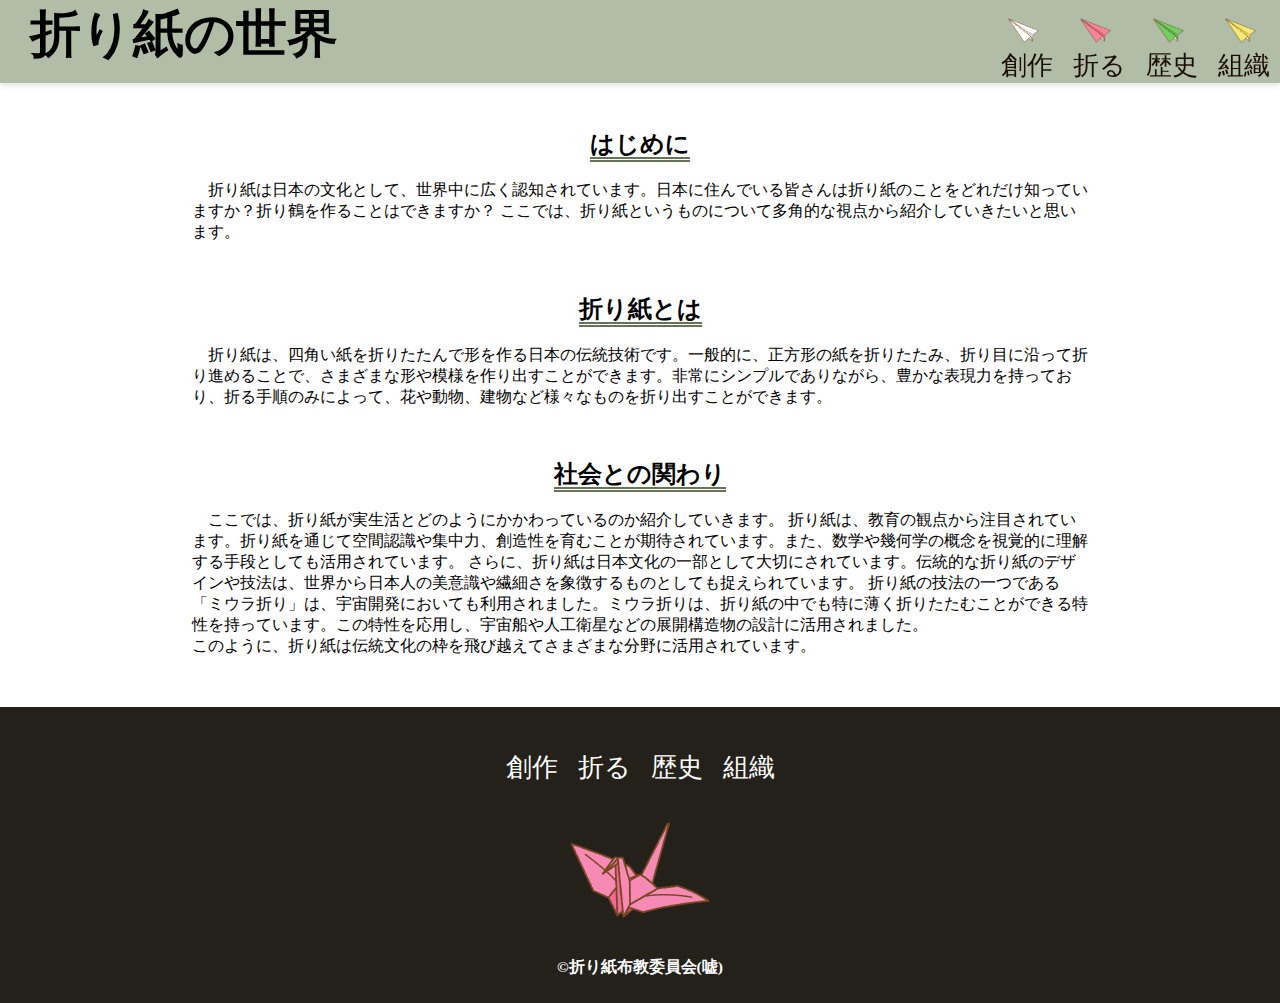
<file: index.html>
<!DOCTYPE html>
<html lang="jp">
<head>
  <meta charset="UTF-8">
  <meta name="折り紙の世界" content="width=device-width, initial-scale=1.0">
  <link rel="stylesheet" href="css/style.css">
  <title>折り紙の世界</title>
  <script src="https://code.jquery.com/jquery-2.2.0.min.js" type="text/javascript"></script>
  <script src="js/main.js" type="text/javascript"></script>
</head>
<body>
  <header class="header">
    <div class="header-inner">
      <h1 class="title"><a href="index.html">折り紙の世界</a></h1>
      <div class="menu-button">
        <span></span>
        <span></span>
        <span></span>
      </div>
        <nav class="site-menu">
          <ul>
            <li><a href="creation.html"><img class="header-img" src="images/紙飛行機(白).png" alt="">創作</a></li>
            <li><a href="make.html"><img class="header-img" src="images/紙飛行機(ピンク).png" alt="">折る</a></li>
            <li><a href="history.html"><img class="header-img" src="images/紙飛行機(緑).png" alt="">歴史</a></li>
            <li><a href="organization.html"><img class="header-img" src="images/紙飛行機(黄色).png" alt="">組織</a></li>
          </ul>
        </nav>
    </div>
  </header>

  <!-- ヘッダー例 -->
  <!-- <header class="header">
    <div class="header-inner">
        <a class="header-logo" href="index.html">
            <img src="images/common/logo.png" alt="ロゴ">
        </a>
        <button class="toggle-menu-button"></button>
        <div class="header-site-menu">
            <nav class="site-menu">
                <ul>
                    <li><a href="concept.html">コンセプト</a></li>
                    <li><a href="members.html">メンバー</a></li>
                    <li><a href="access.html">アクセス</a></li>
                </ul>
            </nav>
        </div>
    </div>
</header> -->

<main class="main">
<div>
  <h2 class="title1"><span class="line">はじめに</span></h2>
  <p>折り紙は日本の文化として、世界中に広く認知されています。日本に住んでいる皆さんは折り紙のことをどれだけ知っていますか？折り鶴を作ることはできますか？
    ここでは、折り紙というものについて多角的な視点から紹介していきたいと思います。
    </p>
  <h2 class="title2"><span class="line">折り紙とは</span></h2>
  <p>折り紙は、四角い紙を折りたたんで形を作る日本の伝統技術です。一般的に、正方形の紙を折りたたみ、折り目に沿って折り進めることで、さまざまな形や模様を作り出すことができます。非常にシンプルでありながら、豊かな表現力を持っており、折る手順のみによって、花や動物、建物など様々なものを折り出すことができます。</p>
  <h2 class="title3"><span class="line">社会との関わり</span></h2>
  <p>ここでは、折り紙が実生活とどのようにかかわっているのか紹介していきます。

    折り紙は、教育の観点から注目されています。折り紙を通じて空間認識や集中力、創造性を育むことが期待されています。また、数学や幾何学の概念を視覚的に理解する手段としても活用されています。
    
    さらに、折り紙は日本文化の一部として大切にされています。伝統的な折り紙のデザインや技法は、世界から日本人の美意識や繊細さを象徴するものとしても捉えられています。
    
    折り紙の技法の一つである「ミウラ折り」は、宇宙開発においても利用されました。ミウラ折りは、折り紙の中でも特に薄く折りたたむことができる特性を持っています。この特性を応用し、宇宙船や人工衛星などの展開構造物の設計に活用されました。
    
    <br>このように、折り紙は伝統文化の枠を飛び越えてさまざまな分野に活用されています。 
    </p>
</div>
</main>

<p class="pagetop"><a href="#"><img class="pagetop-img" src="images/紙飛行機(ピンク).png" alt="ページトップへ戻る"></a></p>

<!-- main例 -->
<!-- <main class="main">
  <nav class="floating">
      <ul>
          <li><a href="#">トップ</a></li>
      </ul>
  </nav>
  <div class="first-view">
      <div class="first-view-text">
          <h1>名城大学情報工学部</h1>
          <p>想像以上を，創造しよう．</p>
          <div class="lead">
              よろしくお願いいたします。
          </div>
      </div>
  </div>
</main> -->

<footer class="footer">
  <nav class="site-menu">
      <ul>
        <li><a href="creation.html">創作</a></li>
        <li><a href="make.html">折る</a></li>
        <li><a href="history.html">歴史</a></li>
        <li><a href="organization.html">組織</a></li>
      </ul>
  </nav>
  <a class="footer-logo" href="index.html">
      <img src="images/折り鶴(ピンク).png">
  </a>
  <p class="copyright"><small>&copy;折り紙布教委員会(嘘)</small></p>
</footer>
<!-- footer例 -->
<!-- <footer class="footer">
  <nav class="site-menu">
      <ul>
          <li><a href="concept.html">コンセプト</a></li>
          <li><a href="members.html">メンバー</a></li>
          <li><a href="access.html">アクセス</a></li>
      </ul>
  </nav>
  <a class="footer-logo" href="index.html">
      <img src="images/common/logo_footer.png" alt="ロゴ">
  </a>
  <p class="copyright"><small>&copy;名城大学情報工学部(嘘)</small></p>
</footer> -->
</body>
</html>
</file>
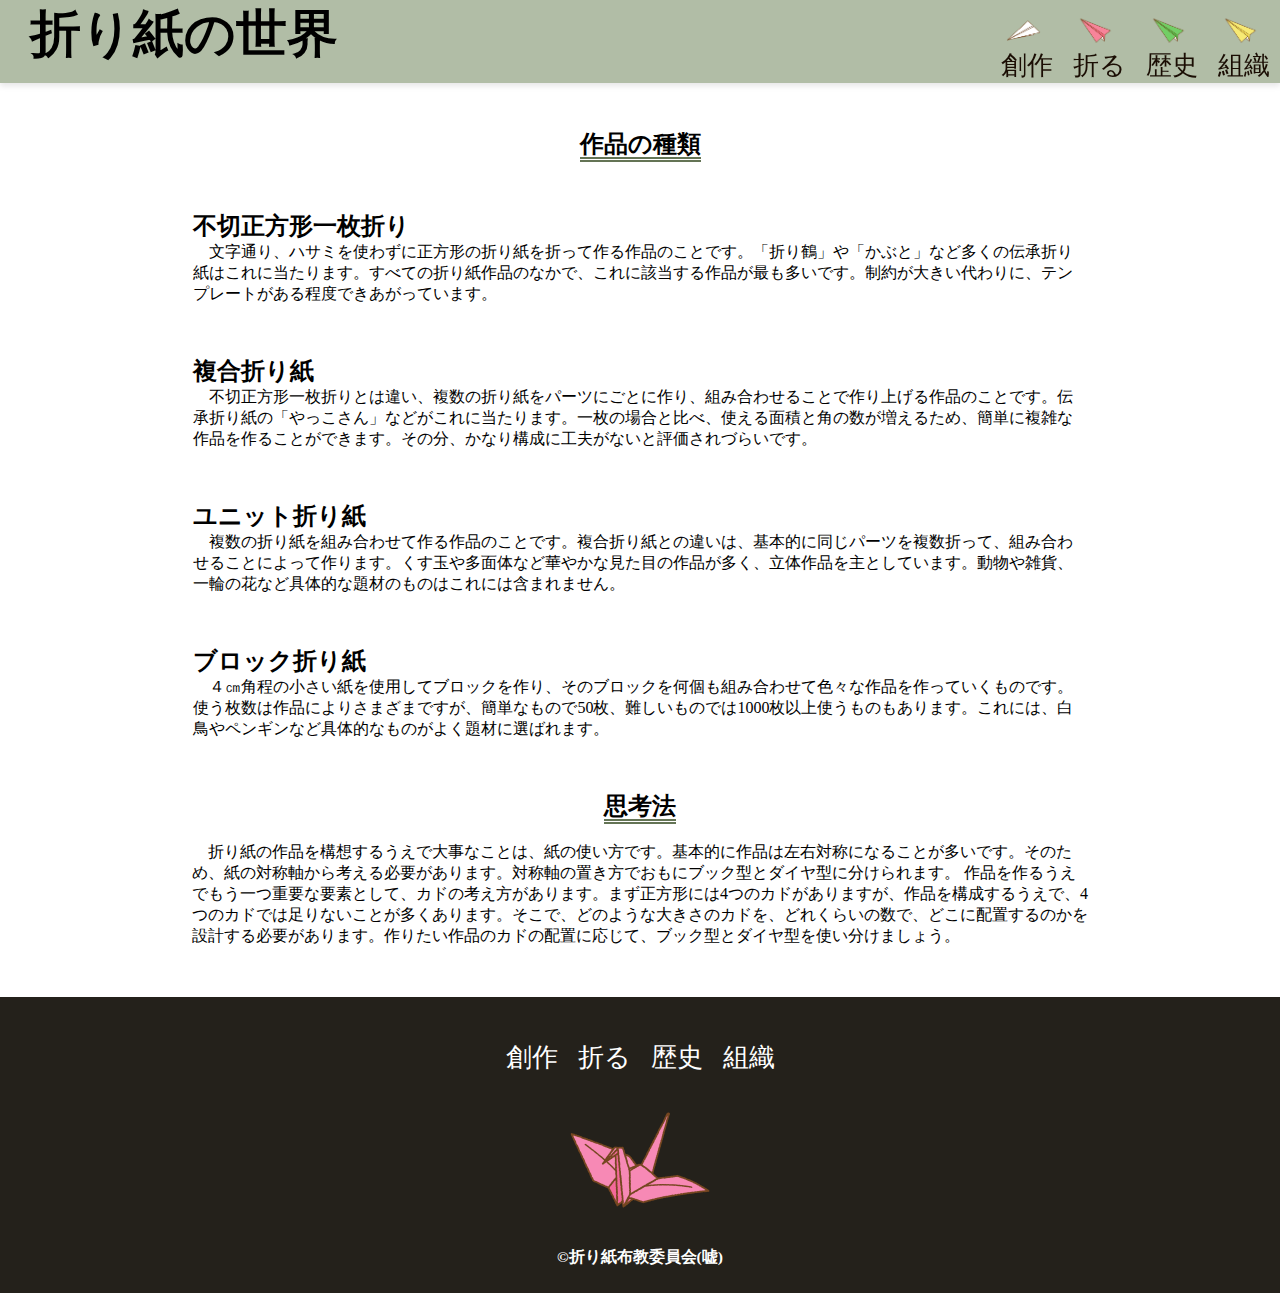
<file: creation.html>
<!DOCTYPE html>
<html lang="jp">
<head>
  <meta charset="UTF-8">
  <meta name="折り紙の世界" content="width=device-width, initial-scale=1.0">
  <link rel="stylesheet" href="css/style.css">
  <title>折り紙の世界</title>
  <script src="https://code.jquery.com/jquery-2.2.0.min.js" type="text/javascript"></script>
  <script src="js/main.js" type="text/javascript"></script>
</head>
<body>
  <header class="header">
    <div class="header-inner">
      <h1 class="title"><a href="index.html">折り紙の世界</a></h1>
      <div class="menu-button">
        <span></span>
        <span></span>
        <span></span>
      </div>
      <nav class="site-menu">
        <ul>
          <li><a href="creation.html"><img class="header-img" src="images/紙飛行機(白)下.png" alt="">創作</a></li>
          <li><a href="make.html"><img class="header-img" src="images/紙飛行機(ピンク).png" alt="">折る</a></li>
          <li><a href="history.html"><img class="header-img" src="images/紙飛行機(緑).png" alt="">歴史</a></li>
          <li><a href="organization.html"><img class="header-img" src="images/紙飛行機(黄色).png" alt="">組織</a></li>
        </ul>
      </nav>
    </div>
  </header>

  <main class="main">
    <div>
      <h2 class="title1"><span class="line">作品の種類</span></h2>
      <p>
        <ul class="list-vertical">
          <li>
            <h3>不切正方形一枚折り</h3>
            <p>文字通り、ハサミを使わずに正方形の折り紙を折って作る作品のことです。「折り鶴」や「かぶと」など多くの伝承折り紙はこれに当たります。すべての折り紙作品のなかで、これに該当する作品が最も多いです。制約が大きい代わりに、テンプレートがある程度できあがっています。
            </p>
          </li>
          <li>
            <h3>複合折り紙</h3>
            <p>不切正方形一枚折りとは違い、複数の折り紙をパーツにごとに作り、組み合わせることで作り上げる作品のことです。伝承折り紙の「やっこさん」などがこれに当たります。一枚の場合と比べ、使える面積と角の数が増えるため、簡単に複雑な作品を作ることができます。その分、かなり構成に工夫がないと評価されづらいです。</p>
          </li>
          <li>
            <h3>ユニット折り紙</h3>
            <p>複数の折り紙を組み合わせて作る作品のことです。複合折り紙との違いは、基本的に同じパーツを複数折って、組み合わせることによって作ります。くす玉や多面体など華やかな見た目の作品が多く、立体作品を主としています。動物や雑貨、一輪の花など具体的な題材のものはこれには含まれません。
            </p>
          </li>
          <li>
            <h3>ブロック折り紙</h3>
            <p>４㎝角程の小さい紙を使用してブロックを作り、そのブロックを何個も組み合わせて色々な作品を作っていくものです。 使う枚数は作品によりさまざまですが、簡単なもので50枚、難しいものでは1000枚以上使うものもあります。これには、白鳥やペンギンなど具体的なものがよく題材に選ばれます。
            </p>
          </li>
        </ul>
      </p>
      <h2 class="title2"><span class="line">思考法</span></h2>
      <p>折り紙の作品を構想するうえで大事なことは、紙の使い方です。基本的に作品は左右対称になることが多いです。そのため、紙の対称軸から考える必要があります。対称軸の置き方でおもにブック型とダイヤ型に分けられます。
        作品を作るうえでもう一つ重要な要素として、カドの考え方があります。まず正方形には4つのカドがありますが、作品を構成するうえで、4つのカドでは足りないことが多くあります。そこで、どのような大きさのカドを、どれくらいの数で、どこに配置するのかを設計する必要があります。作りたい作品のカドの配置に応じて、ブック型とダイヤ型を使い分けましょう。</p>
    </div>
  </main>

  <p class="pagetop"><a href="#"><img class="pagetop-img" src="images/紙飛行機(ピンク).png" alt="ページトップへ戻る"></a></p>

  <footer class="footer">
    <nav class="site-menu">
        <ul>
          <li><a href="creation.html">創作</a></li>
          <li><a href="make.html">折る</a></li>
          <li><a href="history.html">歴史</a></li>
          <li><a href="organization.html">組織</a></li>
        </ul>
    </nav>
    <a class="footer-logo" href="index.html">
        <img src="images/折り鶴(ピンク).png">
    </a>
    <p class="copyright"><small>&copy;折り紙布教委員会(嘘)</small></p>
  </footer>
</body>
</html>
</file>
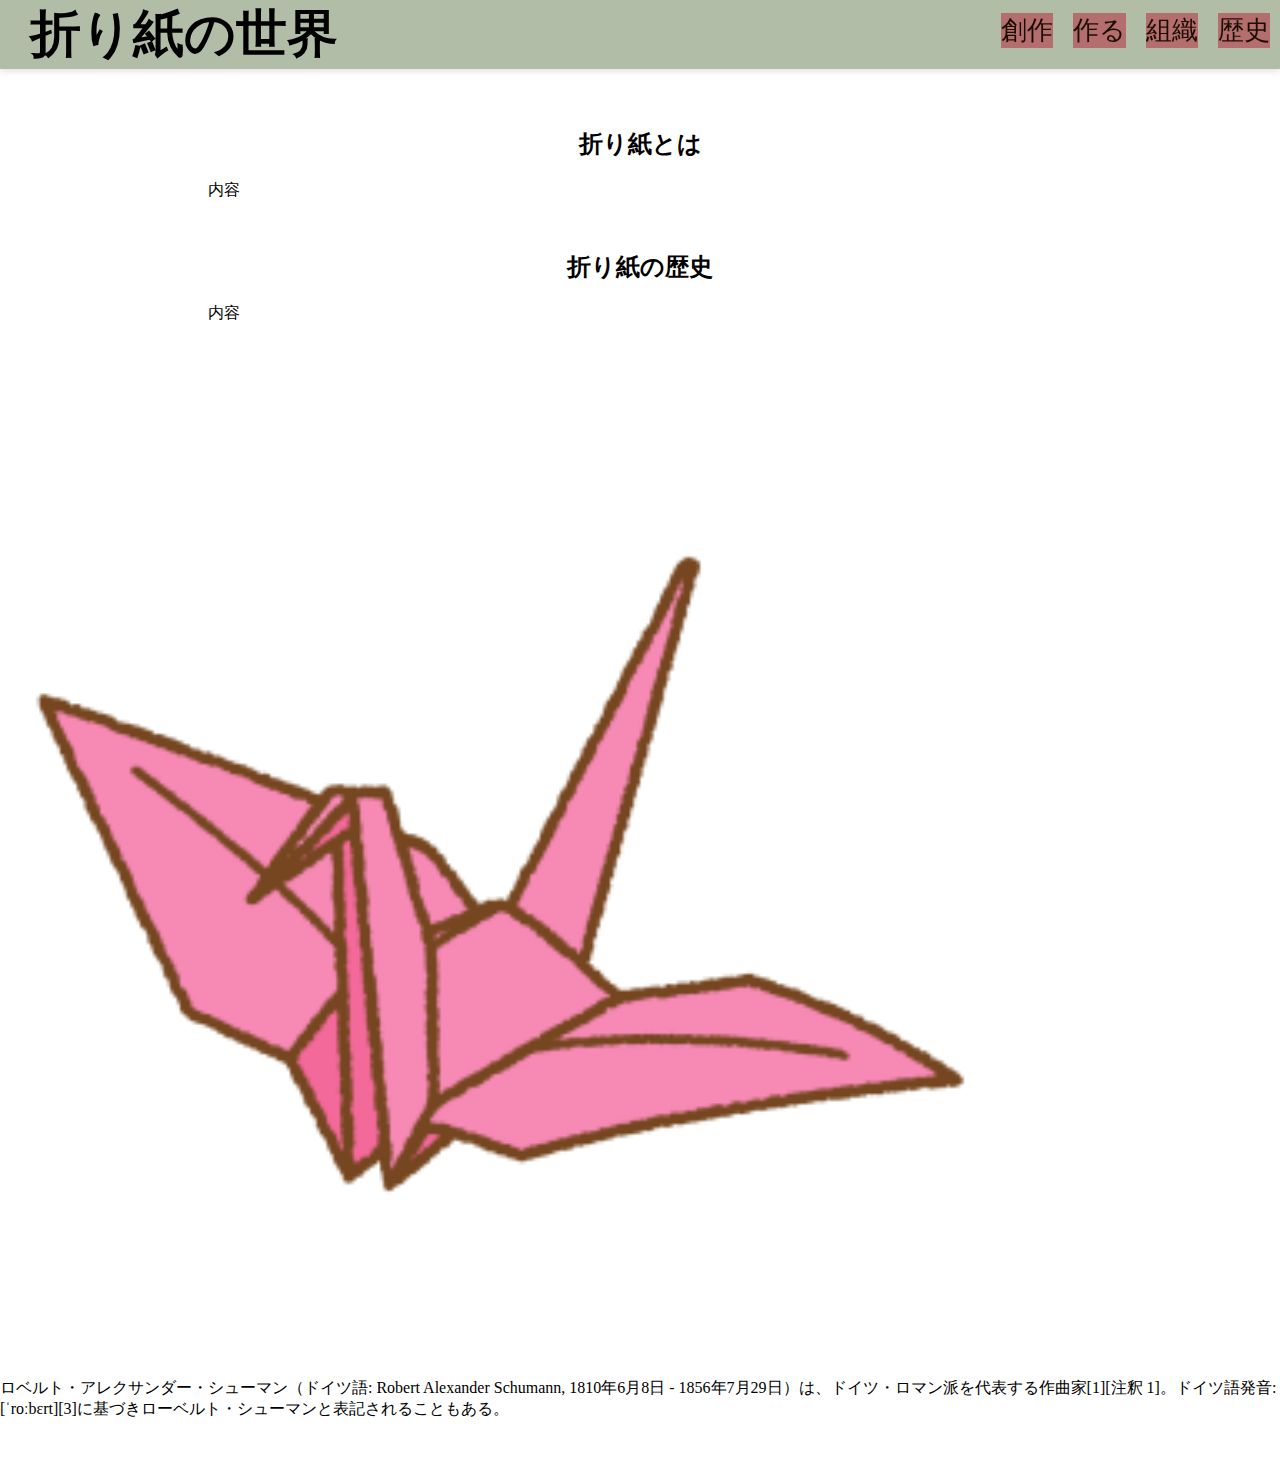
<file: ei1923_test.html>
<!DOCTYPE html>
<html lang="jp">
  <head>
    <meta charset="UTF-8">
    <meta name="折り紙の世界" content="width=device-width, initial-scale=1.0">
    <link rel="stylesheet" href="css/style.css">
    <title>折り紙の世界</title>
    <!-- カーソルを合わせると色が変わる -->
    <style>
      .site-menu ul li a{
          background-color: rgb(181, 110, 110);
      }
      .site-menu ul li a:hover{
          background-color: #ddd;
      }
    </style>
    <!-- メニューボタン -->
    <style>
      .menu-button{
        display: none;
      }
      @media (max-width: 1000px) {

        /* 右上の目次をハンバーガーメニューにする */
        .site-menu ul {
          display: block;
        }
        .header {/*メニューを上部に固定*/
          position: fixed;
          top: 0;
          left: 0;
          right: 0;
          height: 50px;
          z-index: 10;
          /*ヘッダーに影をつける*/
          box-shadow: 0 3px 6px rgba(0, 0, 0, 0.1);
        }
        .header-site-menu {
          position: absolute;
          top: 100%;
          left: 0;
          right: 0;
          color: #ffffff;
          background-color: rgb(100, 116, 85);
          padding-top: 30px;
          padding-bottom: 50px;
          display: none;
        }
        /* ここまで */

        .menu-button{
          display: block;
          width: 50px;
          height: 50px;
          cursor: pointer;
          margin: 0;
          left: 0;
          position: relative;
        }
        .menu-button span{
          display: block;
          margin: 0;
          border: none;
          width: 50%;
          height: 3px;
          background: #000;
          transform-origin:0% 50%;
          position: absolute;
          top: 12px;
          left: 25%;
          transition: .3s;
        }
        .menu-button span:nth-of-type(2){
          top: 21px;
        }
        .menu-button span:nth-of-type(3){
          top: 30px;
        }
        .close-button span{
          left: 30%;        
        } 
        .close-button span:nth-of-type(1){
          transform: rotate(45deg);
          width: 52%;
        }
        .close-button span:nth-of-type(2){
          opacity: 0;
        }
        .close-button span:nth-of-type(3){
          top: 30px;
          transform: rotate(-45deg);
          width: 52%;
        }
      }
    </style>
    <script src="https://code.jquery.com/jquery-2.2.0.min.js" type="text/javascript"></script>
    <script type="text/javascript">
      $(function(){
          $(".menu-button").click(function() {
              $(this).toggleClass("close-button");
              $(".menu").toggle();
              $(".header-site-menu").toggle();
          });
      });
    </script>
    
    <!-- ページトップへ -->
    <style>
      .pagetop{
        display: none;
        position: fixed;
        bottom: 0px;
        right: 0px;
      }
    </style>
    <script>
      $(document).ready(function() {
        var pagetop = $('.pagetop');
        $(window).scroll(function () {
          if ($(this).scrollTop() > 300) {//どの程度スクロールしたらボタンが現れるか
            pagetop.fadeIn();
          } else {
            pagetop.fadeOut();
          }
        });
        pagetop.click(function () {
          $('body, html').animate({ scrollTop: 0 }, 500);
            return false;
        });
      });
      </script>

      <!-- 言葉に注釈を入れる -->
      <style>
        .toolTip{
          display: inline;
          position: relative;
        }
        .toolTip span{
          text-indent: 0;
          color: #333;
          position: absolute;
          display: block;
          padding: 8px;
          width: 150px;
          top: 30px;
          left: 0;
          font-size: .9em;
          line-height: 1.2em;
          border: 3px solid #BCB;
          border-radius: 10px;
          background-color: #efffef;
          box-shadow: 1px 1px 5px #CCC;
          z-index: 0;
          visibility: hidden;
        }
        .toolTip span:before {
          position: absolute;
          top: -8px; left: 25%; 
          margin-left: -9px;
          display: block;
          width: 0px;
          height: 0px;
          border-style: solid;
          border-width: 0 9px 9px 9px;
          border-color: transparent transparent #efffef transparent;
          z-index: 0;
        }
        .toolTip span:after {
          content: "";
          position: absolute;
          top: -12px; left: 25%;
          margin-left: -10px;
          display: block;
          width: 0px;
          height: 0px;
          border-style: solid;
          border-width: 0 10px 10px 10px;
          border-color: transparent transparent #BCB transparent;
          z-index: -1;
        }
        /* .toolTip:hover{ cursor: help; } */
        .toolTip:hover span{
          visibility: visible;
          z-index: 20; 
        }
      </style>
  </head>

  <body>
    <header class="header">
      <div class="header-inner">
        <h1 class="title"><a href="index.html">折り紙の世界</a></h1>
        <div class="menu-button">
          <span></span>
          <span></span>
          <span></span>
        </div>
        <div class="header-site-menu">
          <nav class="site-menu">
            <ul>
              <li><a href="creation.html">創作</a></li>
              <li><a href="make.html">作る</a></li>
              <li><a href="organization.html">組織</a></li>
              <li><a href="history.html">歴史</a></li>
            </ul>
          </nav>
        </div>
      </div>
    </header>

    <!-- <a href="#" class="top-button" style="position: fixed;bottom: 0px;right: 0px;">↑トップへ戻る</a> -->
    <p class="pagetop"><a href="#"><img class="header-img" src="images/紙飛行機(ピンク).png" alt="ページトップへ戻る" style="width: 100px;"></a></p>

      <main class="main">
      <div>
        <h2 class="main-title"><p class="toolTip">折り紙<span><a href="https://ja.wikipedia.org/wiki/%E6%8A%98%E3%82%8A%E7%B4%99">折り紙</a>とはあーだーこーだー</span></p>とは</h2>
        <p>内容</p>
        <h2 class="history">折り紙の歴史</h2>
        <p>内容</p>
        <img src="images/折り鶴(ピンク).png" style="height: 1000px;">
      </div>
      ロベルト・アレクサンダー・シューマン（<p class="toolTip">ドイツ<span>ドイツとはヨーロッパの国の一つ</span></p>語: Robert Alexander Schumann, 1810年6月8日 - 1856年7月29日）は、ドイツ・ロマン派を代表する作曲家[1][注釈 1]。ドイツ語発音: [ˈroːbɛrt][3]に基づきローベルト・シューマンと表記されることもある。
      </main>

  </body>
</html>
</file>
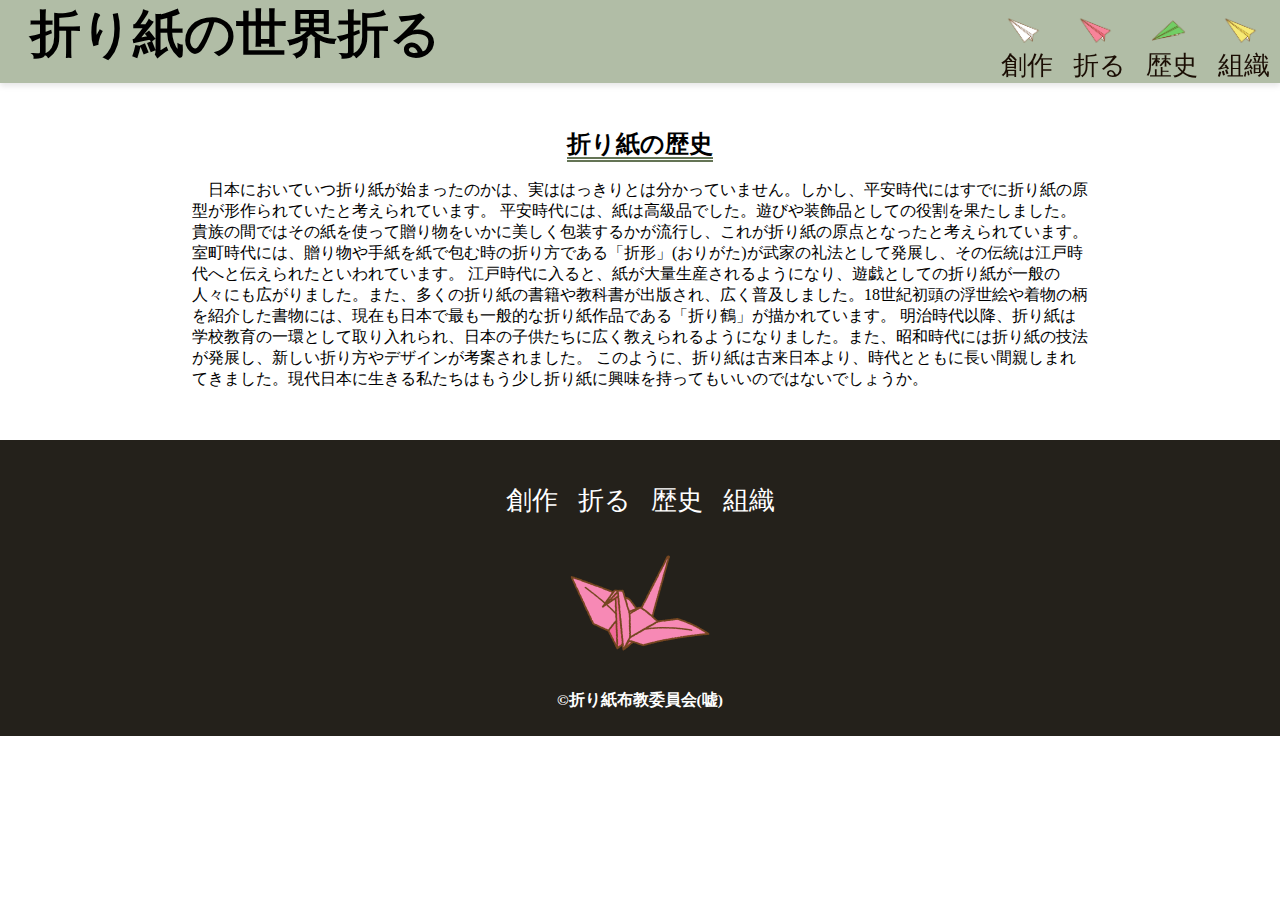
<file: history.html>
<!DOCTYPE html>
<html lang="jp">
<head>
  <meta charset="UTF-8">
  <meta name="折り紙の世界" content="width=device-width, initial-scale=1.0">
  <link rel="stylesheet" href="css/style.css">
  <title>折り紙の世界</title>
  <script src="https://code.jquery.com/jquery-2.2.0.min.js" type="text/javascript"></script>
  <script src="js/main.js" type="text/javascript"></script>
</head>
<body>
  <header class="header">
    <div class="header-inner">
      <h1 class="title"><a href="index.html">折り紙の世界折る</a></h1>
      <div class="menu-button">
        <span></span>
        <span></span>
        <span></span>
      </div>
      <nav class="site-menu">
        <ul>
          <li><a href="creation.html"><img class="header-img" src="images/紙飛行機(白).png" alt="">創作</a></li>
          <li><a href="make.html"><img class="header-img" src="images/紙飛行機(ピンク).png" alt="">折る</a></li>
          <li><a href="history.html"><img class="header-img" src="images/紙飛行機(緑)下.png" alt="">歴史</a></li>
          <li><a href="organization.html"><img class="header-img" src="images/紙飛行機(黄色).png" alt="">組織</a></li>
        </ul>
      </nav>
    </div>
  </header>

  <main class="main">
    <div>
      <h2 class="title1"><span class="line">折り紙の歴史</span></h2>
      <p>日本においていつ折り紙が始まったのかは、実ははっきりとは分かっていません。しかし、平安時代にはすでに折り紙の原型が形作られていたと考えられています。

        平安時代には、紙は高級品でした。遊びや装飾品としての役割を果たしました。貴族の間ではその紙を使って贈り物をいかに美しく包装するかが流行し、これが折り紙の原点となったと考えられています。
        
        室町時代には、贈り物や手紙を紙で包む時の折り方である「折形」(おりがた)が武家の礼法として発展し、その伝統は江戸時代へと伝えられたといわれています。
        
        江戸時代に入ると、紙が大量生産されるようになり、遊戯としての折り紙が一般の人々にも広がりました。また、多くの折り紙の書籍や教科書が出版され、広く普及しました。18世紀初頭の浮世絵や着物の柄を紹介した書物には、現在も日本で最も一般的な折り紙作品である「折り鶴」が描かれています。
        
        明治時代以降、折り紙は学校教育の一環として取り入れられ、日本の子供たちに広く教えられるようになりました。また、昭和時代には折り紙の技法が発展し、新しい折り方やデザインが考案されました。
        
        このように、折り紙は古来日本より、時代とともに長い間親しまれてきました。現代日本に生きる私たちはもう少し折り紙に興味を持ってもいいのではないでしょうか。
        </p>
    </div>
  </main>

  <p class="pagetop"><a href="#"><img class="pagetop-img" src="images/紙飛行機(ピンク).png" alt="ページトップへ戻る"></a></p>

  <footer class="footer">
    <nav class="site-menu">
        <ul>
          <li><a href="creation.html">創作</a></li>
          <li><a href="make.html">折る</a></li>
          <li><a href="history.html">歴史</a></li>
          <li><a href="organization.html">組織</a></li>
        </ul>
    </nav>
    <a class="footer-logo" href="index.html">
        <img src="images/折り鶴(ピンク).png">
    </a>
    <p class="copyright"><small>&copy;折り紙布教委員会(嘘)</small></p>
  </footer>
</body>
</html>
</file>
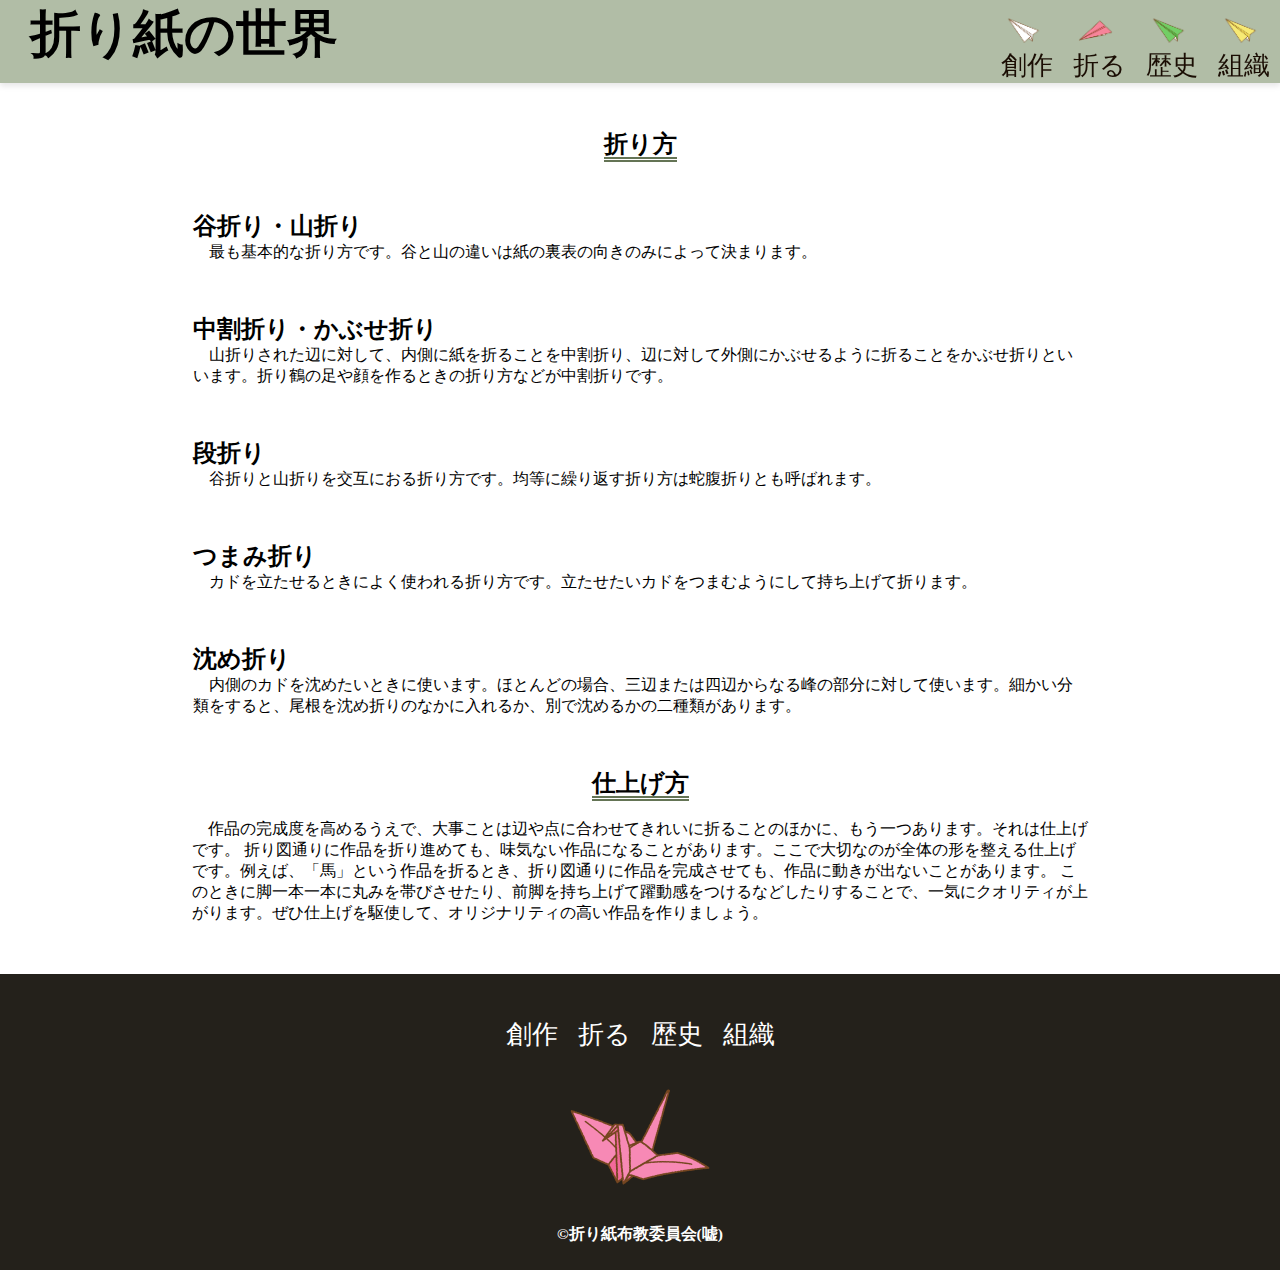
<file: make.html>
<!DOCTYPE html>
<html lang="jp">
<head>
  <meta charset="UTF-8">
  <meta name="折り紙の世界" content="width=device-width, initial-scale=1.0">
  <link rel="stylesheet" href="css/style.css">
  <title>折り紙の世界</title>
  <script src="https://code.jquery.com/jquery-2.2.0.min.js" type="text/javascript"></script>
  <script src="js/main.js" type="text/javascript"></script>
</head>
<body>
  <header class="header">
    <div class="header-inner">
      <h1 class="title"><a href="index.html">折り紙の世界</a></h1>
      <div class="menu-button">
        <span></span>
        <span></span>
        <span></span>
      </div>
      <nav class="site-menu">
        <ul>
          <li><a href="creation.html"><img class="header-img" src="images/紙飛行機(白).png" alt="">創作</a></li>
          <li><a href="make.html"><img class="header-img" src="images/紙飛行機(ピンク)下.png" alt="">折る</a></li>
          <li><a href="history.html"><img class="header-img" src="images/紙飛行機(緑).png" alt="">歴史</a></li>
          <li><a href="organization.html"><img class="header-img" src="images/紙飛行機(黄色).png" alt="">組織</a></li>
        </ul>
      </nav>
    </div>
  </header>

  <main class="main">
    <div>
      <h2 class="title1"><span class="line">折り方</span></h2>
      <p>
        <ul class="list-vertical">
          <li>
            <h3>谷折り・山折り</h3>
            <p>最も基本的な折り方です。谷と山の違いは紙の裏表の向きのみによって決まります。
            </p>
          </li>
          <li>
            <h3>中割折り・かぶせ折り</h3>
            <p>山折りされた辺に対して、内側に紙を折ることを中割折り、辺に対して外側にかぶせるように折ることをかぶせ折りといいます。折り鶴の足や顔を作るときの折り方などが中割折りです。</p>
          </li>
          <li>
            <h3>段折り</h3>
            <p>谷折りと山折りを交互におる折り方です。均等に繰り返す折り方は蛇腹折りとも呼ばれます。
            </p>
          </li>
          <li>
            <h3>つまみ折り</h3>
            <p>カドを立たせるときによく使われる折り方です。立たせたいカドをつまむようにして持ち上げて折ります。
            </p>
          </li>
          <li>
            <h3>沈め折り</h3>
            <p>内側のカドを沈めたいときに使います。ほとんどの場合、三辺または四辺からなる峰の部分に対して使います。細かい分類をすると、尾根を沈め折りのなかに入れるか、別で沈めるかの二種類があります。
            </p>
          </li>
        </ul>
      </p>
      
      <h2 class="title2"><span class="line">仕上げ方</span></h2>
      <p>作品の完成度を高めるうえで、大事ことは辺や点に合わせてきれいに折ることのほかに、もう一つあります。それは仕上げです。
        折り図通りに作品を折り進めても、味気ない作品になることがあります。ここで大切なのが全体の形を整える仕上げです。例えば、「馬」という作品を折るとき、折り図通りに作品を完成させても、作品に動きが出ないことがあります。
        このときに脚一本一本に丸みを帯びさせたり、前脚を持ち上げて躍動感をつけるなどしたりすることで、一気にクオリティが上がります。ぜひ仕上げを駆使して、オリジナリティの高い作品を作りましょう。</p>
    </div>
  </main>

  <p class="pagetop"><a href="#"><img class="pagetop-img" src="images/紙飛行機(ピンク).png" alt="ページトップへ戻る"></a></p>

  <footer class="footer">
    <nav class="site-menu">
        <ul>
          <li><a href="creation.html">創作</a></li>
          <li><a href="make.html">折る</a></li>
          <li><a href="history.html">歴史</a></li>
          <li><a href="organization.html">組織</a></li>
        </ul>
    </nav>
    <a class="footer-logo" href="index.html">
        <img src="images/折り鶴(ピンク).png">
    </a>
    <p class="copyright"><small>&copy;折り紙布教委員会(嘘)</small></p>
  </footer>
</body>
</html>
</file>
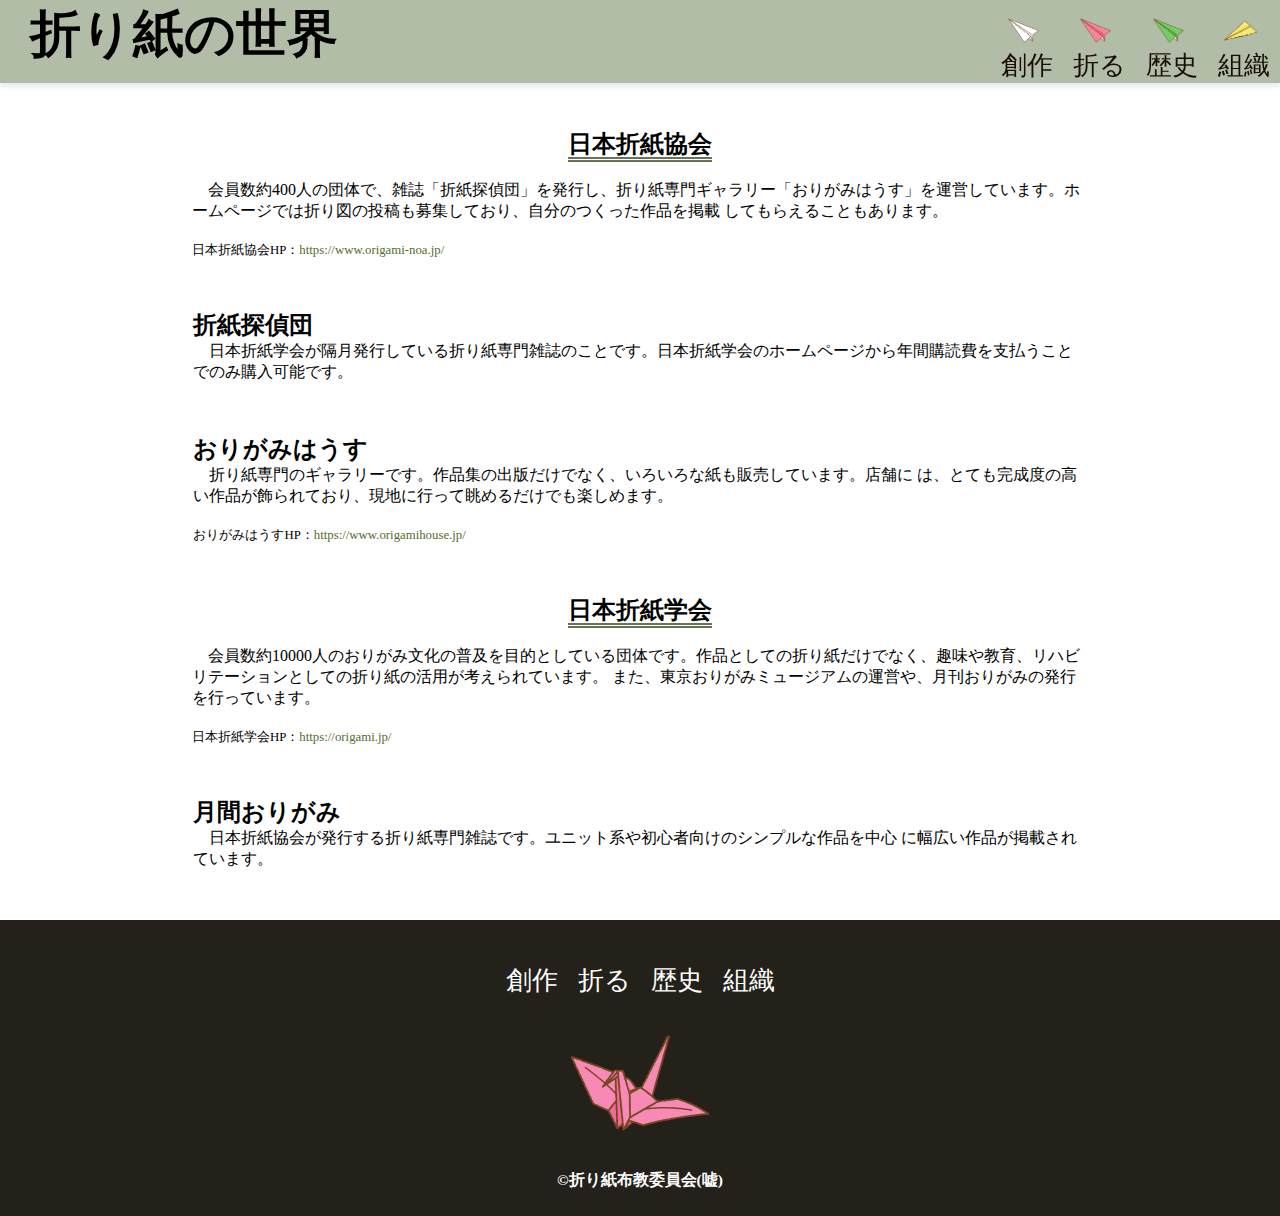
<file: organization.html>
<!DOCTYPE html>
<html lang="jp">
<head>
  <meta charset="UTF-8">
  <meta name="折り紙の世界" content="width=device-width, initial-scale=1.0">
  <link rel="stylesheet" href="css/style.css">
  <title>折り紙の世界</title>
  <script src="https://code.jquery.com/jquery-2.2.0.min.js" type="text/javascript"></script>
  <script src="js/main.js" type="text/javascript"></script>
</head>
<body>
  <header class="header">
    <div class="header-inner">
      <h1 class="title"><a href="index.html">折り紙の世界</a></h1>
      <div class="menu-button">
        <span></span>
        <span></span>
        <span></span>
      </div>
      <nav class="site-menu">
        <ul>
          <li><a href="creation.html"><img class="header-img" src="images/紙飛行機(白).png" alt="">創作</a></li>
          <li><a href="make.html"><img class="header-img" src="images/紙飛行機(ピンク).png" alt="">折る</a></li>
          <li><a href="history.html"><img class="header-img" src="images/紙飛行機(緑).png" alt="">歴史</a></li>
          <li><a href="organization.html"><img class="header-img" src="images/紙飛行機(黄色)下.png" alt="">組織</a></li>
        </ul>
      </nav>
    </div>
  </header>

  <main class="main">
    <div>
      <h2 class="title1"><span class="line">日本折紙協会</span></h2>
      <p>会員数約400人の団体で、雑誌「折紙探偵団」を発行し、折り紙専門ギャラリー「おりがみはうす」を運営しています。ホームページでは折り図の投稿も募集しており、自分のつくった作品を掲載
        してもらえることもあります。
        <br><br><span class="homepage">日本折紙協会HP：<a href="https://www.origami-noa.jp/">https://www.origami-noa.jp/</a></span>
        <ul class="list-vertical">
          <li>
            <h3>折紙探偵団</h3>
            <p>日本折紙学会が隔月発行している折り紙専門雑誌のことです。日本折紙学会のホームページから年間購読費を支払うことでのみ購入可能です。
            </p>
          </li>
          <li>
            <h3>おりがみはうす</h3>
            <p>折り紙専門のギャラリーです。作品集の出版だけでなく、いろいろな紙も販売しています。店舗に
              は、とても完成度の高い作品が飾られており、現地に行って眺めるだけでも楽しめます。
              <br><br><span class="homepage">おりがみはうすHP：<a href="https://www.origamihouse.jp/">https://www.origamihouse.jp/</a></span>
            </p>
          </li>
        </ul>
      </p>
      <h2 class="title2"><span class="line">日本折紙学会</span></h2>
      <p>会員数約10000人のおりがみ文化の普及を目的としている団体です。作品としての折り紙だけでなく、趣味や教育、リハビリテーションとしての折り紙の活用が考えられています。
        また、東京おりがみミュージアムの運営や、月刊おりがみの発行を行っています。
        <br><br><span class="homepage">日本折紙学会HP：<a href="https://origami.jp/">https://origami.jp/</a></span>
        <ul class="list-vertical">
          <li>
            <h3>月間おりがみ</h3>
            <p>日本折紙協会が発行する折り紙専門雑誌です。ユニット系や初心者向けのシンプルな作品を中心
              に幅広い作品が掲載されています。
            </p>
          </li>
        </ul>
      </p>
    </div>
  </main>

  <p class="pagetop"><a href="#"><img class="pagetop-img" src="images/紙飛行機(ピンク).png" alt="ページトップへ戻る"></a></p>

  <footer class="footer">
    <nav class="site-menu">
        <ul>
          <li><a href="creation.html">創作</a></li>
          <li><a href="make.html">折る</a></li>
          <li><a href="history.html">歴史</a></li>
          <li><a href="organization.html">組織</a></li>
        </ul>
    </nav>
    <a class="footer-logo" href="index.html">
        <img src="images/折り鶴(ピンク).png">
    </a>
    <p class="copyright"><small>&copy;折り紙布教委員会(嘘)</small></p>
  </footer>
</body>
</html>
</file>
<file: css/style.css>
@charset "utf-8";

*,
::before,
::after {
  /* 余白の設定をリセット　*/
  padding: 0;
  margin: 0;
  /* 要素サイズにpaddingとborderを含める */
  box-sizing: border-box;
  font-family: 'Noto Serif JP', serif;
}

.main{
  padding-top: 10vw;
}

.main h2{
  margin: 0 auto;
  width: 80%;
  text-align: center;
  margin-bottom: 20px;
}

.main h2 .line{
  border-bottom: double 5px rgb(100, 116, 85);
}

.main div p{
  overflow-wrap: break-word;
  text-indent: 1em;
  width: 70%;
  margin: 0 auto;
  margin-bottom: 50px;
}

a {
  text-decoration: none;
}

body{
  margin: 0;
  padding: 0;
}

.header{
  width: 100%;
  position: fixed;
  background-color: rgb(177, 189, 166);
  box-shadow: 0 3px 6px rgba(0, 0, 0, 0.1);
  z-index: 10;
  /* margin: 0;
  padding: 0; */
}

header h1 a{
  color: rgb(0, 0, 0);
  font-size: 4vw;
}

.header-inner {
  display: flex;
  justify-content: space-between;
}

.title {
  /* ロゴの幅を指定できるように */
  margin-top: 0;
  margin-left: 30px;
  display: block;
  width: auto;
}

.site-menu{
  justify-content: flex-end;
  margin-top: 13px;
}

.site-menu li{
  margin-left: 10px;
  margin-right: 10px;
  display: flex;
  align-items: center;
  justify-content:center;
}

.site-menu li a{
  color: rgb(26, 13, 3);
  font-size: 2vw;
}

ul{
  display: flex;
  justify-content: flex-end;
}

ul.list-vertical {
  display: block; /* 縦並びリストの親要素をブロック要素として表示 */
}

ul.list-vertical li {
  display: block; /* リスト項目をブロック要素として表示 */
  margin-bottom: 5px; /* 各リスト項目の間にスペースを追加 */
}

ul.list-vertical li h3 {
  margin-left: 15%; /* タイトルを左に20pxの空白を追加 */
  text-align: left; /* タイトルを左揃えに設定 */ 
  font-size: 24px;
}

.homepage{
  font-size: 1vw;
}

.homepage a{
  color: darkolivegreen;
}

@media screen and (max-width: 1000px) {
  ul.list-vertical li h3 {
    font-size: 25px; /* 1000px以下の画面サイズの場合、タイトルの大きさを小さくする*/
  }
  ul.list-vertical li p {
    font-size: 20px; /* 1000px以下の画面サイズの場合、説明文の大きさを小さくする*/
  }
  .main div p{
    font-size: 20px;
  }
}

li{
  /* display: inline; */
  list-style: none;
  margin-left: 2px;
  margin-right: 2px;
}

.header-img{
  display: block;
  width: 40px;
  height: auto;
  padding-left: 5px;
}

.menu-button{
  display: none;
}

@media (max-width: 1000px) {
  /* 右上の目次をハンバーガーメニューにする */
  .header .site-menu ul {
    display: block;
  }
  .header {/*メニューを上部に固定*/
    position: fixed;
    top: 0;
    left: 0;
    right: 0;
    height: 120px;
    z-index: 10;
    /*ヘッダーに影をつける*/
    box-shadow: 0 3px 6px rgba(0, 0, 0, 0.1);
  }
  .header .site-menu {
    position: absolute;
    top: 100%;
    color: #ffffff;
    background-color: rgb(100, 116, 85);
    padding-top: 12px;
    padding-bottom: 12px;
    margin-top: 0px;
    display: none;
    width: 100%;
    left: 50%;
    transform: translateX(-50%);
  }

  .main{
    padding-top: 140px;
  }

  .header .site-menu ul{
    width: 70%;
    margin: 0 auto;
    display: flex;
    justify-content: space-around;
  }
  /* ここまで */
  h1{
    width: 500px;
    font-size: 10vw;
  }
  .header-img{
    display: block;
    width: 10vw;
    height: auto;
    padding-left: 5px;
  }
  .site-menu a{
    font-size: 4vw;
    text-align: center;
  }
  .site-menu li{
    display: flex;
    justify-content: space-around;
  }

  .menu-button{
    display: block;
    width: 15vw;
    height: 15vw;
    cursor: pointer;
    margin: 0;
    left: 0;
    position: relative;
  }
  .menu-button span{
    display: block;
    margin: 0;
    border: none;
    width: 50%;
    height: 6%;
    background: #000;
    transform-origin:0% 50%;
    position: absolute;
    top: 23%;
    left: 25%;
    transition: .3s;
  }
  .menu-button span:nth-of-type(2){
    top: 41%;
  }
  .menu-button span:nth-of-type(3){
    top: 60%;
  }
  .close-button span{
    left: 30%;        
  } 
  .close-button span:nth-of-type(1){
    transform: rotate(45deg);
    width: 52%;
  }
  .close-button span:nth-of-type(2){
    opacity: 0;
  }
  .close-button span:nth-of-type(3){
    top: 60%;
    transform: rotate(-45deg);
    width: 52%;
  }
}

.pagetop{
  display: none;
  position: fixed;
  bottom: 3%;
  right: 3%;
}
.pagetop-img{
  display: block;
  width: 12vw;
  height: auto;
}

.footer {
  color: #ffffff;
  background-color: #24211b;
  padding-top: 30px;
  padding-bottom: 25px;
  display: flex;
  flex-direction: column;
  align-items: center;
}

.footer .site-menu li{
  margin-left: 10px;
  margin-right: 10px;
}

.footer .site-menu li a{
  color: white;
}

.footer-logo {
  display: block;
  width: 235px;
  margin-top: 10px;
  display: flex;
  justify-content: center;
}

.footer-logo img{
  height: 150px;
  width: auto;
}

.copyright {
  font-size: 14pt;
  font-weight: bold;
  margin-top: 10px;
}
</file>
